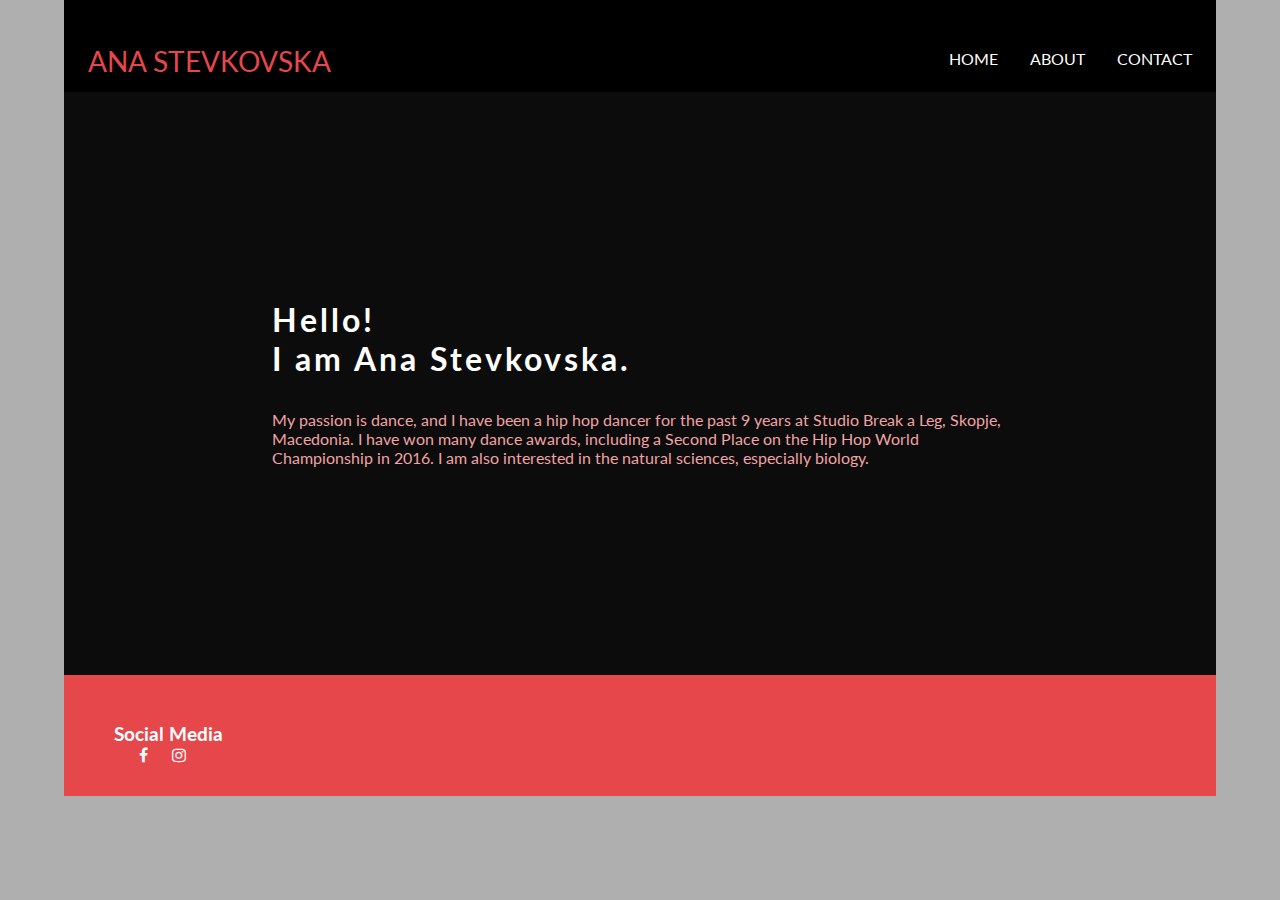
<file: index.html>
<!DOCTYPE html>
<html>
  <head>
    <title>Ana Stevkovska</title>
    <link rel="stylesheet" type="text/css" href="css/style.css" />
    <link
      rel="stylesheet"
      href="https://cdnjs.cloudflare.com/ajax/libs/font-awesome/4.7.0/css/font-awesome.min.css"
    />
  </head>

  <body>
    <!--Usage of DIV tags-->
    <div class="container">
      <!--Header containing logo and menu-->
      <div class="header">
        <!--Logo is placed here-->
        <a href="index.html" class="logo">Ana Stevkovska</a>
        <!--Menu is placed here-->
        <div class="menu">
          <a href="index.html">Home</a>
          <a href="about.html">About</a>
          <a href="contact.html">Contact</a>
        </div>
      </div>
      <div class="clear"></div>

      <div class="main">
        <h1>
          Hello!<br>
          I am Ana Stevkovska.
        </h1>
        <p>
          My passion is dance, and I have been a hip hop dancer for the past 9
          years at Studio Break a Leg, Skopje, Macedonia. I have won many dance
          awards, including a Second Place on the Hip Hop World Championship in
          2016. I am also interested in the natural sciences, especially
          biology.
        </p>
      </div>

      <div class="footer">
        <h3>Social Media</h3>
        <div class="icons">
          <a href="https://www.facebook.com/ana.stevkovska.1" class="icon fa-facebook"></a>
          <a href="https://www.instagram.com/stevkovskaana/" class="icon fa-instagram"></a>
        </div>
      </div>
    </div>
  </body>
</html>
</file>
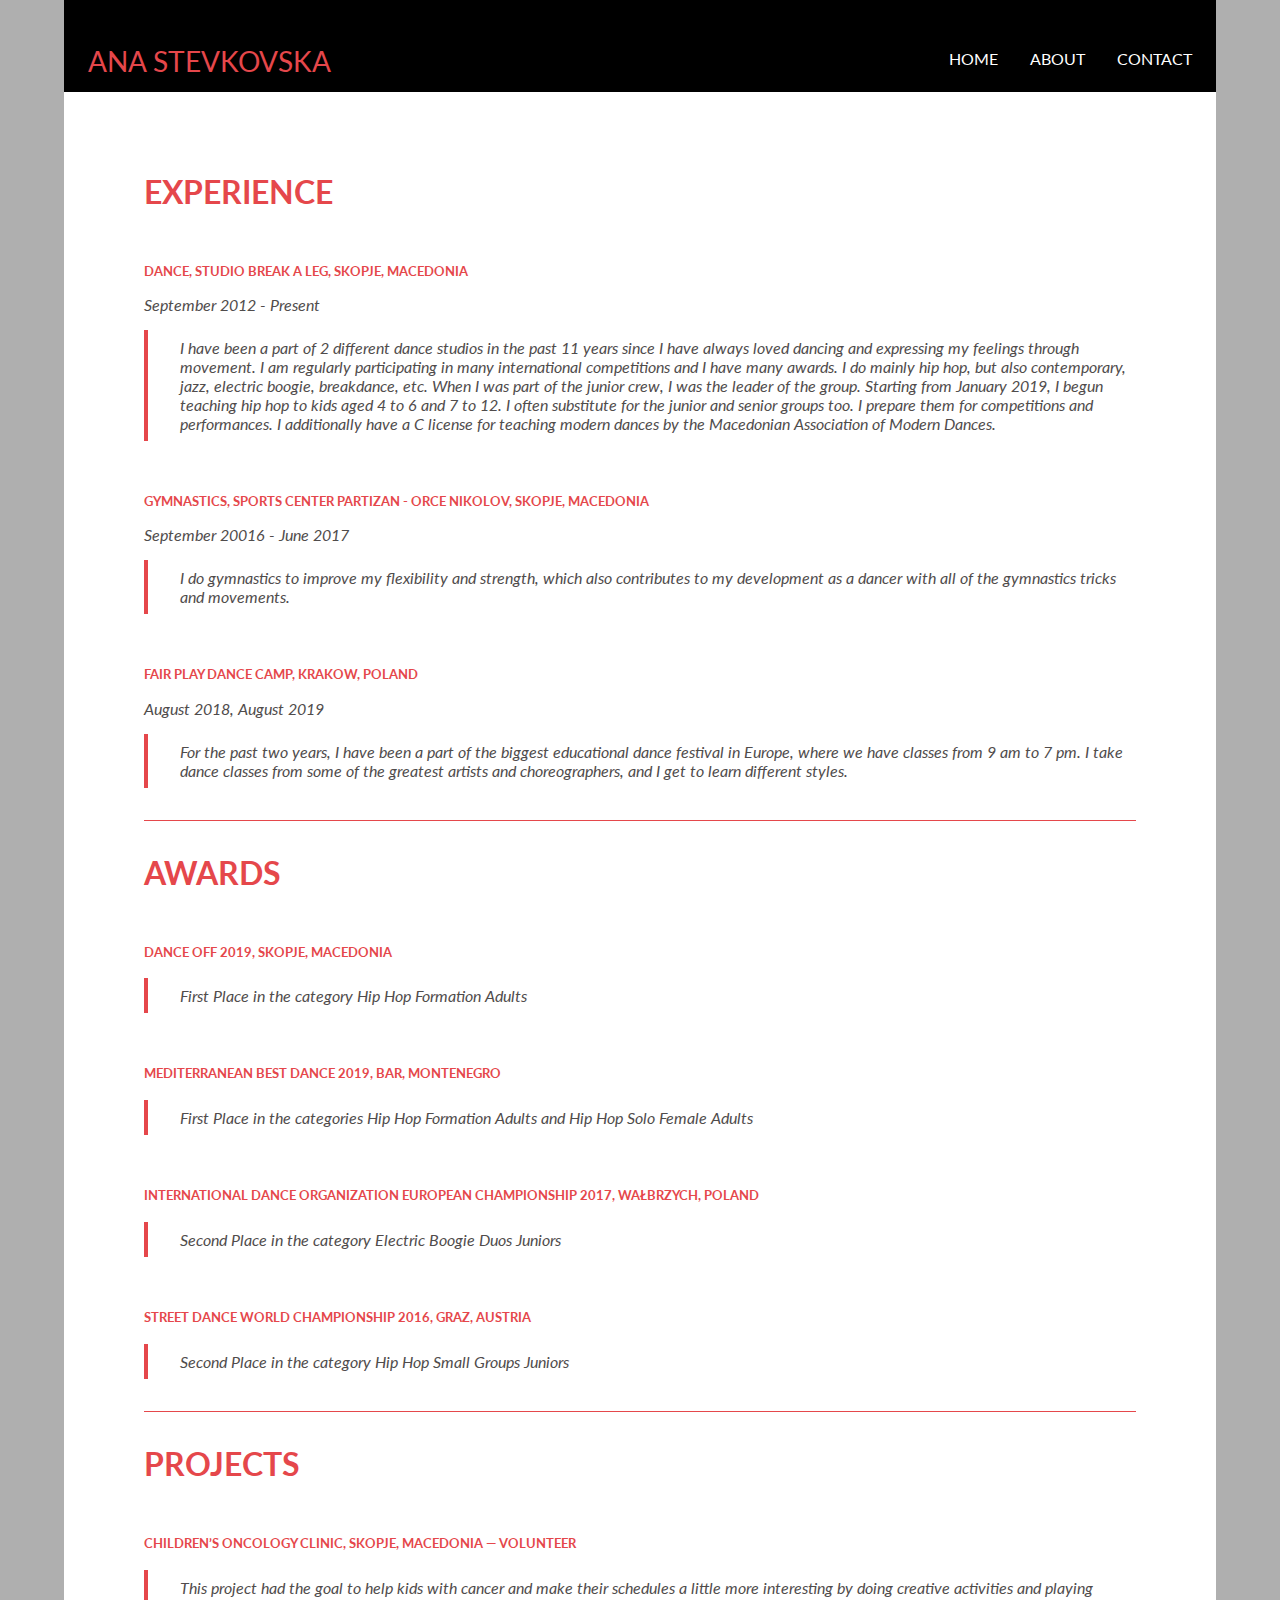
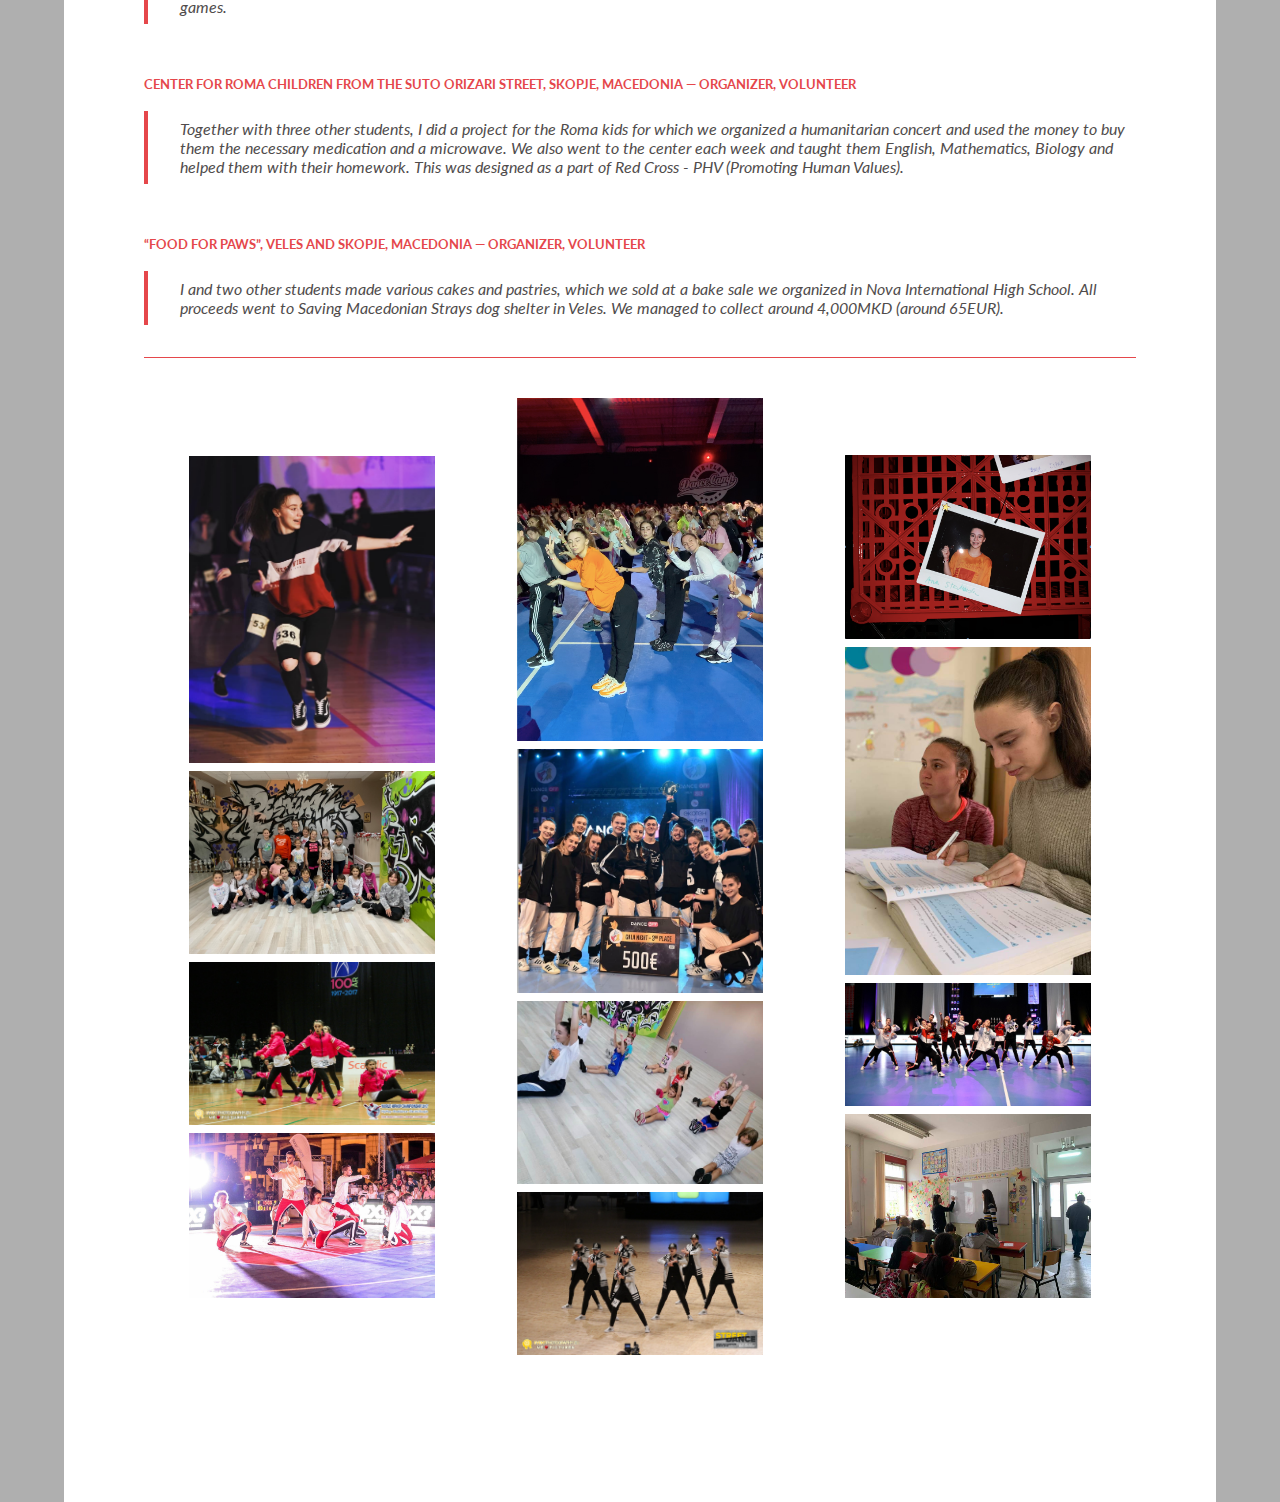
<file: about.html>
<!DOCTYPE html>
<html>
  <head>
    <title>Ana Stevkovska</title>
    <link rel="stylesheet" type="text/css" href="css/style.css" />
    <link
      rel="stylesheet"
      href="https://cdnjs.cloudflare.com/ajax/libs/font-awesome/4.7.0/css/font-awesome.min.css"
    />
  </head>

  <body>
    <!--Usage of DIV tags-->
    <div class="container">
      <!--Header containing logo and menu-->
      <div class="header">
        <!--Logo is placed here-->
        <a href="index.html" class="logo">Ana Stevkovska</a>
        <!--Menu is placed here-->
        <div class="menu">
          <a href="index.html">Home</a>
          <a href="about.html">About</a>
          <a href="contact.html">Contact</a>
        </div>
      </div>
      <div class="clear"></div>

      <div class="about">
        <h2>EXPERIENCE</h2>
        <br />
        <section>
          <h5>Dance, Studio Break a Leg, Skopje, Macedonia</h5>
          <i>September 2012 - Present</i>
          <blockquote>
            I have been a part of 2 different dance studios in the past 11 years
            since I have always loved dancing and expressing my feelings through
            movement. I am regularly participating in many international
            competitions and I have many awards. I do mainly hip hop, but also
            contemporary, jazz, electric boogie, breakdance, etc. When I was
            part of the junior crew, I was the leader of the group. Starting
            from January 2019, I begun teaching hip hop to kids aged 4 to 6 and
            7 to 12. I often substitute for the junior and senior groups
            too. I prepare them for competitions and performances. I additionally have a
            C license for teaching modern dances by the Macedonian Association
            of Modern Dances.
          </blockquote>
          <br />
          <h5>
            Gymnastics, Sports Center Partizan - Orce Nikolov, Skopje,
            Macedonia
          </h5>
          <i>September 20016 - June 2017</i>
          <blockquote>
            I do gymnastics to improve my flexibility and strength, which also
            contributes to my development as a dancer with all of the gymnastics
            tricks and movements.
          </blockquote>
          <br>
          <h5>
            Fair Play Dance Camp, Krakow, Poland
          </h5>
          <i>August 2018, August 2019</i>
          <blockquote>
            For the past two years, I have been a part of the biggest educational dance festival in Europe, where we have classes from 9 am to 7 pm. I take dance classes from some of the greatest artists and choreographers, and I get to learn different styles.
          </blockquote>
		  <hr />
		</section>

        <h2>AWARDS</h2>
        <br />
        <section>
          <h5>Dance OFF 2019, Skopje, Macedonia</h5>
          <blockquote>
            First Place in the category Hip Hop Formation Adults
          </blockquote>
          <br />
          <h5>
            Mediterranean Best Dance 2019, Bar, Montenegro
          </h5>
          <blockquote>
            First Place in the categories Hip Hop Formation Adults and Hip Hop
            Solo Female Adults
          </blockquote>
          <br />
          <h5>
            International Dance Organization European Championship 2017,
            Wałbrzych, Poland
          </h5>
          <blockquote>
            Second Place in the category Electric Boogie Duos Juniors
          </blockquote>
          <br />
          <h5>
            Street Dance World Championship 2016, Graz, Austria
          </h5>
          <blockquote>
            Second Place in the category Hip Hop Small Groups Juniors
          </blockquote>
          <hr />
        </section>

        <h2>PROJECTS</h2>
        <br />
        <section>
          <h5>Children’s Oncology Clinic, Skopje, Macedonia — Volunteer</h5>
          <blockquote>
            This project had the goal to help kids with cancer and make their
            schedules a little more interesting by doing creative activities and
            playing games.
          </blockquote>
          <br />
          <h5>
            Center for Roma Children from the Suto Orizari Street, Skopje,
            Macedonia — Organizer, Volunteer
          </h5>
          <blockquote>
            Together with three other students, I did a project for the Roma kids for which we
            organized a humanitarian concert and used the money to buy
            them the necessary medication and a microwave. We also went to the
            center each week and taught them English, Mathematics, Biology and
            helped them with their homework. This was designed as a part of Red
            Cross - PHV (Promoting Human Values).
          </blockquote>
          <br />
          <h5>
            “Food for Paws”, Veles and Skopje, Macedonia — Organizer, Volunteer
          </h5>
          <blockquote>
            I and two other students made various cakes and pastries, which we
            sold at a bake sale we organized in Nova International High School.
            All proceeds went to Saving Macedonian Strays dog shelter in Veles.
            We managed to collect around 4,000MKD (around 65EUR).
          </blockquote>
          <hr />
        </section>

	  <div class="clear"></div>
	  
	  <div class="gallery">
		  <div class="row">
			<div class="column">
				<img src="images/image8.jpg">
				<img src="images/image5.jpg">
				<img src="images/image12.jpg">
				<img src="images/image10.jpg">

			</div>
			<div class="column">
				<img src="images/image4.png">
				<img src="images/image2.jpg">
				<img src="images/image3.jpg">
				<img src="images/image11.jpg">

			</div>
			<div class="column">
				<img src="images/image1.png">
				<img src="images/image7.jpg">
				<img src="images/image9.jpg">
				<img src="images/image6.jpg">

			</div>
		</div>
	</div>
    </div>
  </body>
</html>
</file>
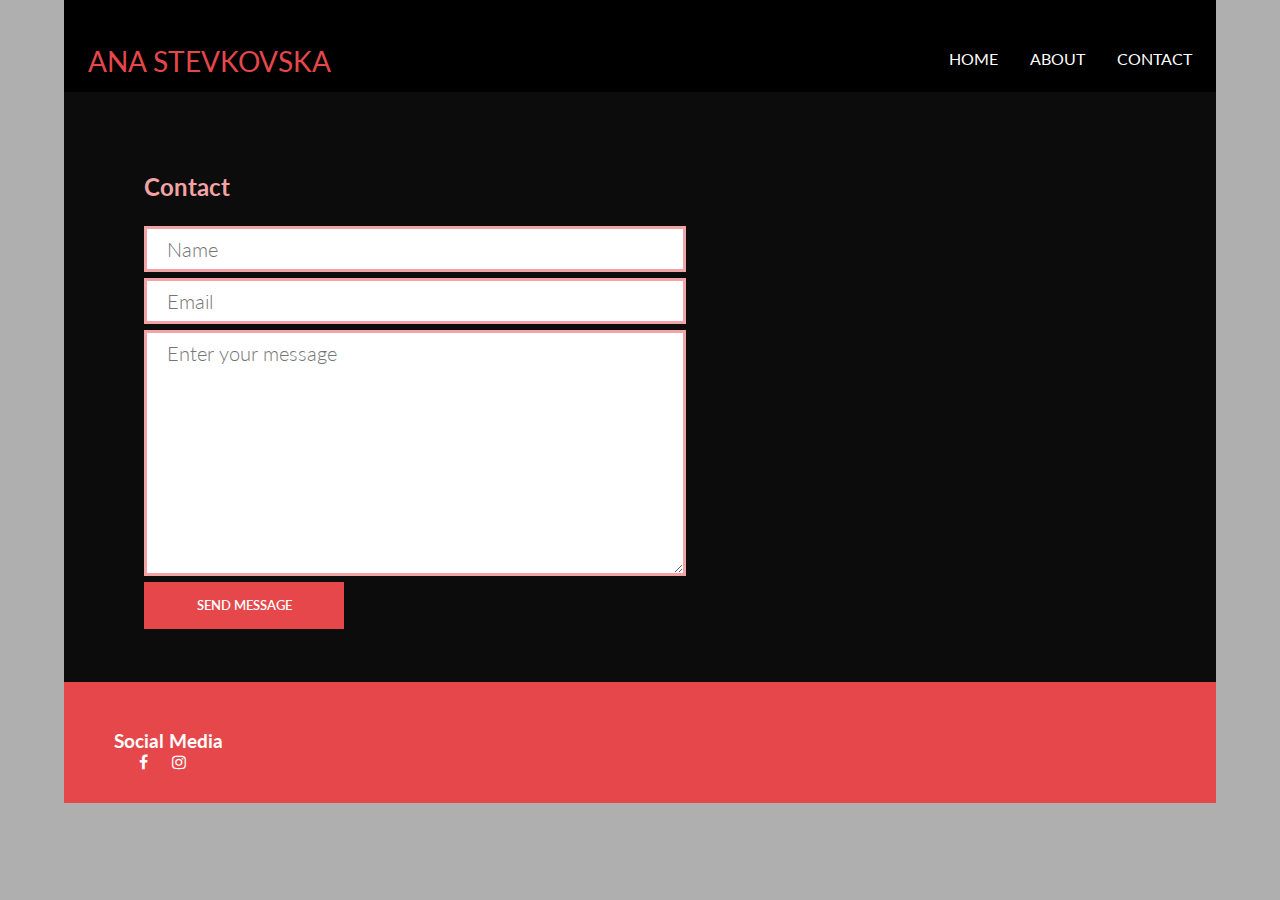
<file: contact.html>
<!DOCTYPE html>
<html>
  <head>
    <title>Ana Stevkovska</title>
	<link rel="stylesheet" type="text/css" href="css/style.css" />
	<link
	rel="stylesheet"
	href="https://cdnjs.cloudflare.com/ajax/libs/font-awesome/4.7.0/css/font-awesome.min.css"
  />
  </head>

  <body>
    <!--Usage of DIV tags-->
    <div class="container">
      <!--Header containing logo and menu-->
      <div class="header">
        <!--Logo is placed here-->
        <a href="index.html" class="logo">Ana Stevkovska</a>
        <!--Menu is placed here-->
        <div class="menu">
          <a href="index.html">Home</a>
          <a href="about.html">About</a>
          <a href="contact.html">Contact</a>
        </div>
      </div>
      <div class="clear"></div>

	  <div class="contact">
      <h2>Contact</h2>
      <br>
				<section>
					<form method="post" action="#">
						<div class="row">
							<div class="col-25">
								<input type="text" name="name" id="name" value="" placeholder="Name" />
							</div>
						</div>
						<div class="row">
							<div class="col-25">
								<input type="email" name="email" id="email" value="" placeholder="Email" />
							</div>
						</div>
						<div class="row">

							<div class="col-50">
								<textarea name="message" id="message" placeholder="Enter your message" rows="6"></textarea>
							</div>
						</div>
						<div class="row">
							<div class="col-50">
								<input type="submit" value="Send Message" />
							</div>
						</div>
					</form>
				</section>
			</div>

      <div class="footer">
        <h3>Social Media</h3>
        <div class="icons">
          <a
            href="https://www.facebook.com/ana.stevkovska.1"
            class="icon fa-facebook"
          ></a>
          <a
            href="https://www.instagram.com/stevkovskaana/"
            class="icon fa-instagram"
          ></a>
        </div>
      </div>
    </div>
  </body>
</html>
</file>
<file: css/style.css>
@import url("https://fonts.googleapis.com/css?family=Lato:300,400,700|Pacifico");

* {
  font-family: "Lato", sans-serif;
  margin: auto;
  padding: 0;
}

body {
  margin: auto;
  padding: 0;
  background-color: #afafaf;
}

.container {
  width: 90%;
  height: 100px;
  margin: 0 auto;
  background-color: black;
}

.clear {
  clear: both;
}

/* Header, Logo and Menu */

.header {
  padding: 10px;
  background-color: black;
  text-align: right;
}

.logo {
  float: left;
  padding: 14px;
  color: #e5474b;
  font-size: 1.75em;
  font-weight: normal;
  margin-top: 20px;
  text-decoration: none;
  text-transform: uppercase;
}

.menu {
  float: right;
  overflow: hidden;
  background-color: black;
}

.menu a {
  display: inline-block;
  font-size: 16px;
  color: #fff;
  text-align: center;
  padding: 14px;
  text-decoration: none;
  background-color: black;
  margin-top: 25px;
  text-transform: uppercase;
}

.menu a:hover {
  color: #e5474b;
}

/* Main */

.main {
  color: #f2a3a5;
  padding: 13em;
  background-color: #0c0c0c;
  background-size: cover;
  text-align: left;
  position: relative;
}

.main h1 {
  color: #fff;
  font-size: 2em;
  margin: 0 0 1em 0;
  padding: 0;
  letter-spacing: 3px;
  font-weight: 700;
}

/* Footer */

.footer {
  background-color: #e5474b;
  padding: 3em 0 2em 0;
}

.footer a {
  color: #fff;
}

.footer h3 {
  padding-left: 50px;
  color: #fff;
}

.icons {
  padding-left: 65px;
}

.icon {
  padding: 10px;
  text-decoration: none;
  border-bottom: none;
  position: relative;
  font-family: FontAwesome;
  font-style: normal;
  font-weight: normal;
}

/* Contact */

.contact {
  height: 430px;
  color: #f2a3a5;
  padding: 5em;
  background-color: #0c0c0c;
  background-size: cover;
  text-align: left;
  position: relative;
}

.row {
  border-bottom: solid 1px transparent;
  box-sizing: border-box;
  content: "";
  display: block;
  clear: both;
}

.col-25 {
  float: left;
  width: 50%;
  margin-top: 6px;
}

.col-50 {
  float: left;
  width: 50%;
  margin-top: 6px;
}

input,
textarea {
  font-family: "Lato", sans-serif;
  color: #e5474b;
  font-size: 15pt;
  font-weight: 300;
  line-height: 2;
  border: none;
  border: solid 3px;
  color: inherit;
  display: block;
  outline: 0;
  padding: 0 1em;
  text-decoration: none;
  width: 100%;
}

input[type="submit"] {
  background-color: #e5474b;
  color: #ffffff;
  border-radius: 0;
  border: 0;
  width: 200px;
  float: left;
  cursor: pointer;
  font-size: 0.8em;
  font-weight: 600;
  line-height: 3.65em;
  text-align: center;
  text-decoration: none;
  text-transform: uppercase;
  white-space: nowrap;
}

input[type="submit"]:hover {
  text-decoration: none;
  background-color: #e85d61;
}

/* About */

.about {
  height: 2850px;
  color: #e5474b;
  padding: 5em;
  background-color: #fff;
  background-size: cover;
  text-align: left;
  position: relative;
}

.about h2 {
  margin: 0 0 1em 0;
  font-size: 2em;
  padding: 0;
  font-weight: 700;
}

h5 {
  font-weight: 700;
  line-height: 1.5;
  margin: 0 0 1em 0;
  text-transform: uppercase;
}

.about i {
  color: #504c4c;
}

hr {
  border: 0;
  border-bottom: solid 1px;
  margin: 2em 0;
  border-bottom-color: #e5474b;
}

blockquote {
  color: #504c4c;
  border-left: solid 4px #e5474b;
  font-style: italic;
  margin: 1em 0 2em 0;
  padding: 0.5em 0 0.5em 2em;
}

.gallery .row {
  display: flex;
  flex-wrap: wrap;
  padding: 0 4px;
}

.gallery .column  {
  flex: 25%;
  max-width: 25%;
  padding: 0 1px;
}

.column img {
  margin-top: 8px;
  vertical-align: middle;
  width: 100%;
}
</file>
